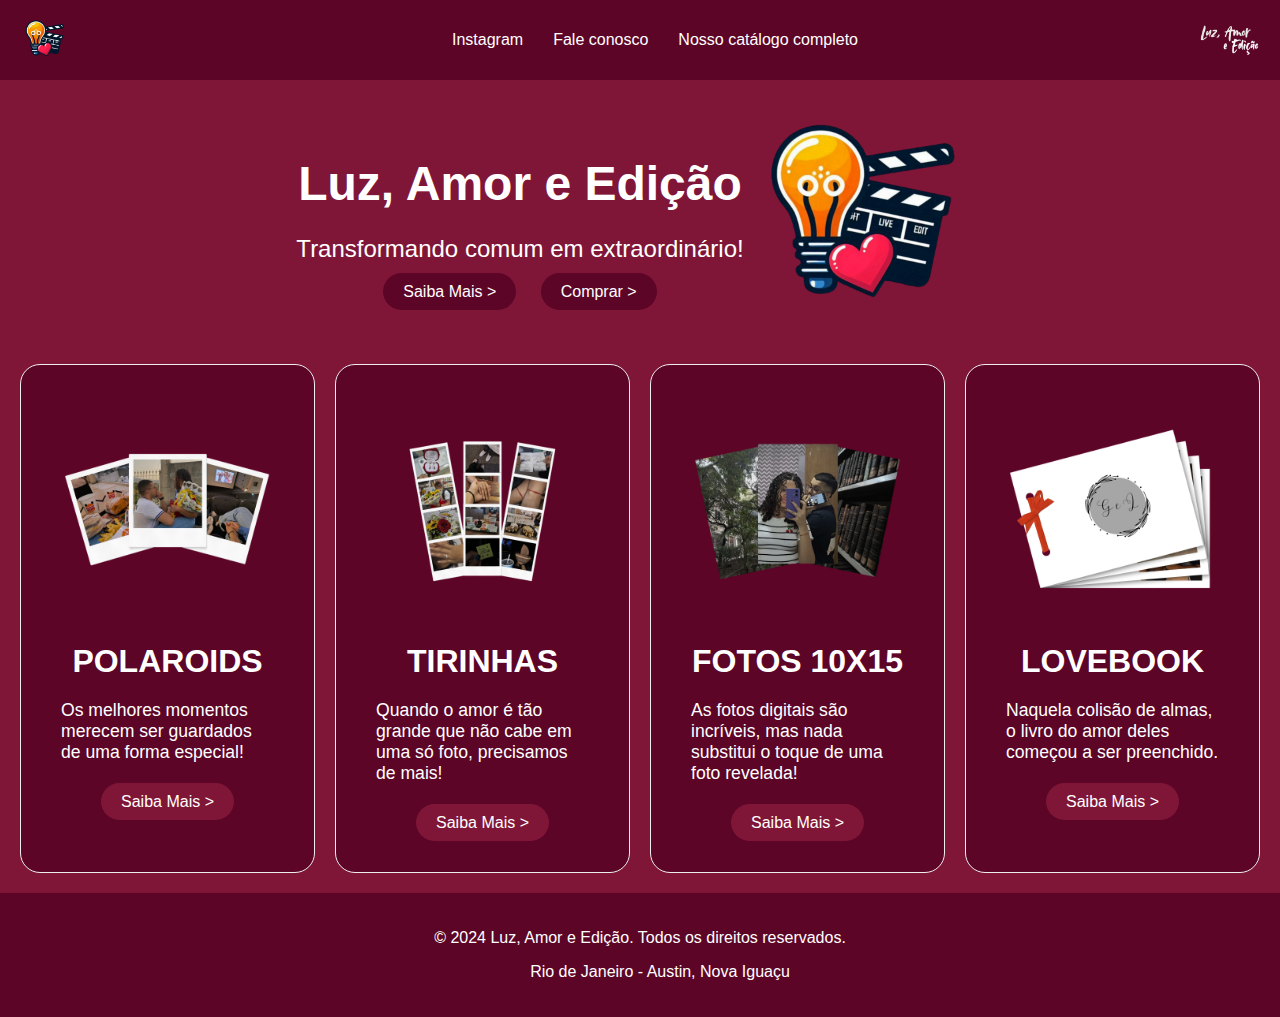
<file: index.html>
<!DOCTYPE html>
<html lang="pt-br">
<head>
    <meta charset="UTF-8">
    <meta name="viewport" content="width=device-width, initial-scale=1.0">
    <title>Luz, Amor e Edição</title>
    <link rel="stylesheet" href="style.css">
</head>
<body>
    <header>
        <nav>
            <div class="logo">
                <a href="index.html"><img src="logo.png" alt="logo"></a>
            </div>
            <ul class="nav-links">
                <li><a href="https://www.instagram.com/luzamoreedicao/">Instagram</a></li>
                <li><a href="https://ig.me/m/luzamoreedicao">Fale conosco</a></li>
                <li><a href="https://drive.google.com/file/d/1WFXZf20zYok4ZZze-TDPWTLWq9ewGcPE/view?usp=drive_link">Nosso catálogo completo</a></li>
                <!-- <li><a href="#">iPhone</a></li>
                <li><a href="#">Watch</a></li>
                <li><a href="#">AirPods</a></li>
                <li><a href="#">TV & Home</a></li>
                <li><a href="#">Entertainment</a></li>
                <li><a href="#">Accessories</a></li>
                <li><a href="#">Support</a></li> -->
            </ul>
            <div class="nav-icons">
                <img src="LuzAmoreEdicao.png" alt="logo">
                <!-- <a href="#">sla</a> -->
            </div>
        </nav>
    </header>

    <section class="hero">
        <div class="hero-content">
            <h1>Luz, Amor e Edição</h1>
            <p>Transformando comum em extraordinário!</p>
            <!-- <a href="#" class="learn-more">Learn more ></a> -->
            <a href="https://www.instagram.com/luzamoreedicao/" class="buy">Saiba Mais ></a>
            <a href="https://wa.me/+55021997601389" class="buy">Comprar ></a>
        </div>
        <div class="hero-image">
            <img src="logo.png" alt="iPhone 15 Pro">
        </div>
    </section>

    <section class="product-grid">
        <div class="product">
            <img src="Polaroid.png" alt="Polaroid">
            <h1>POLAROIDS</h1>
            <p>Os melhores momentos merecem ser guardados de uma forma especial!</p>
            <a href="polaroids.html">Saiba Mais ></a>
        </div>
        <div class="product">
            <img src="Tirinha.png" alt="Tirinhas">
            <h1>TIRINHAS</h1>
            <p>Quando o amor é tão grande que não cabe em uma só foto, precisamos de mais!</p>
            <a href="Tirinhas.html">Saiba Mais ></a>
        </div>
        <div class="product">
            <img src="Fotos10x15.png" alt="Fotos10x15">
            <h1>FOTOS 10X15</h1>
            <p>As fotos digitais são incríveis, mas nada substitui o toque de uma foto revelada!</p>
            <a href="Fotos10x15.html">Saiba Mais ></a>
        </div>
        <div class="product">
            <img src="LoveBook.png" alt="LoveBook">
            <h1>LOVEBOOK</h1>
            <p>Naquela colisão de almas, o livro do amor deles começou a ser preenchido.</p>
            <a href="LoveBook.html">Saiba Mais ></a>
        </div>
    </section>

    <footer>
        <p>&copy; 2024 Luz, Amor e Edição. Todos os direitos reservados.</p>
        <ul class="footer-links">
            <li><a href="#">Rio de Janeiro - Austin, Nova Iguaçu</a></li>
            <!-- <li><a href="#">Privacy Policy</a></li> -->
            <!-- <li><a href="#">Terms of Use</a></li> -->
            <!-- <li><a href="#">Sales and Refunds</a></li> -->
            <!-- <li><a href="#">Legal</a></li> -->
            <!-- <li><a href="#">Site Map</a></li> -->
        </ul>
    </footer>

    <script src="script.js"></script>
</body>
</html>
</file>
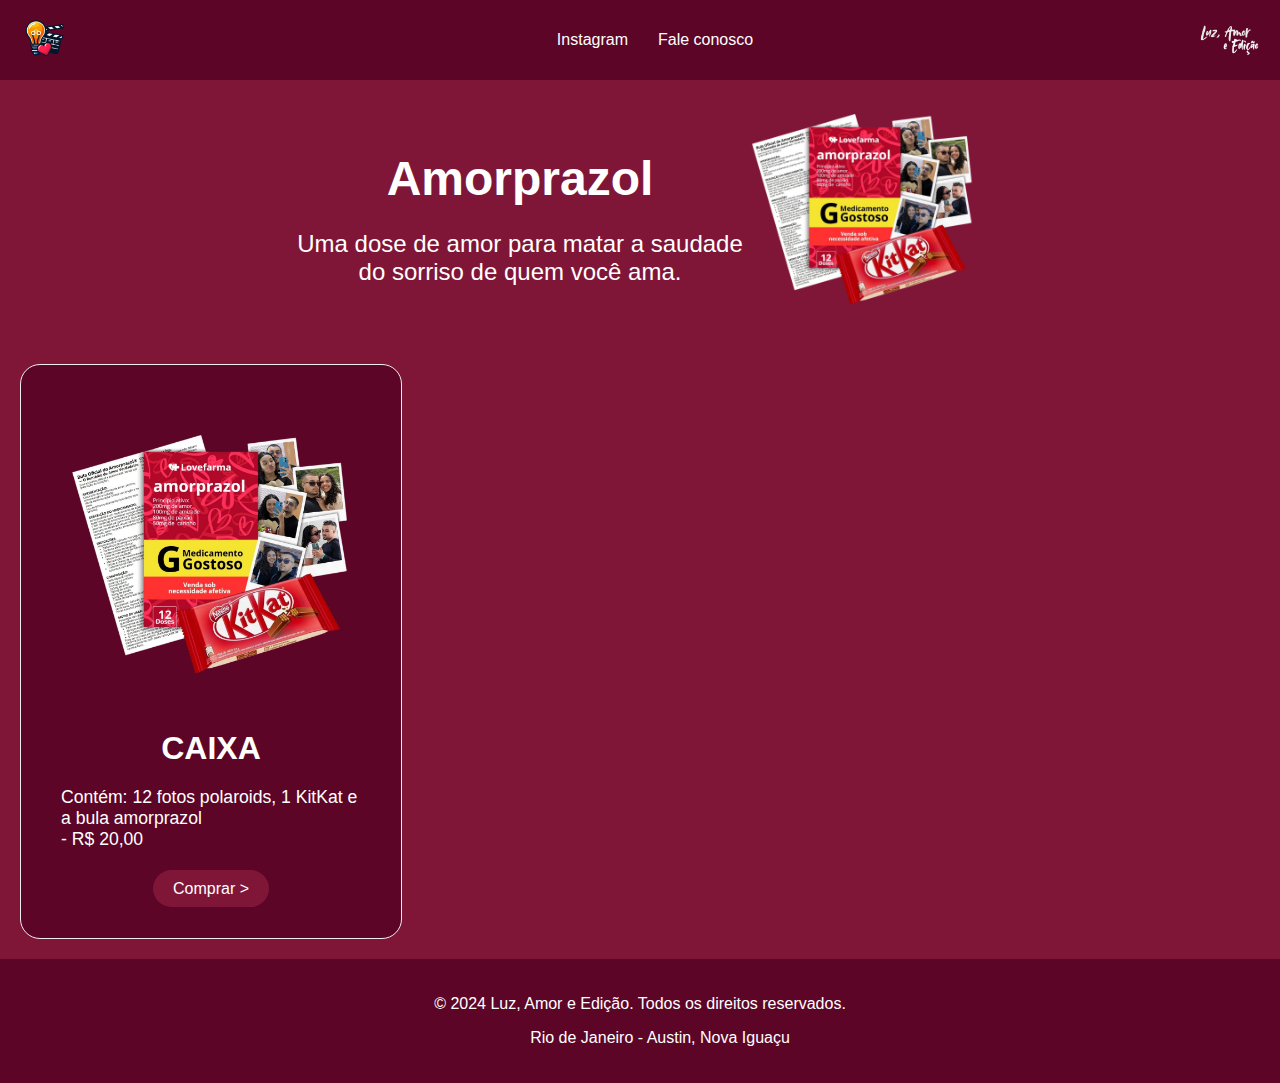
<file: Amorprazol.html>
<!DOCTYPE html>
<html lang="pt-br">
<head>
    <meta charset="UTF-8">
    <meta name="viewport" content="width=device-width, initial-scale=1.0">
    <link rel="icon" href="/logo.png" type="image/x-icon">
    <title>Detalhes de Amorprazol</title>
    <link rel="stylesheet" href="style.css">
</head>
<body>
    <header>
    <nav>
      <div class="logo">
        <a href="index.html"><img src="logo.png" alt="logo" /></a>
      </div>
      <ul class="nav-links">
        <li><a href="https://www.instagram.com/luzamoreedicao/">Instagram</a></li>
        <li><a href="https://ig.me/m/luzamoreedicao">Fale conosco</a></li>
      </ul>
      <div class="nav-icons">
        <img src="LuzAmoreEdicao.png" alt="logo" />
      </div>
    </nav>
  </header>

    <section class="hero">
        <div class="hero-content">
            <h1>Amorprazol</h1>
            <p>Uma dose de amor para matar a saudade<br>do sorriso de quem você ama.</p>
            <!-- <a href="#" class="learn-more">Learn more ></a> -->
        </div>
        <div class="hero-image">
            <img src="Amorprazol.png" alt="Produto">
        </div>
    </section>

    <section class="product-grid">
        <div class="product">
            <img src="Amorprazol.png" alt="Amorprazol">
            <h1>CAIXA</h1>
            <p>Contém: 12 fotos polaroids, 1 KitKat e a bula amorprazol<br>- R$ 20,00</p>
            <a href="https://wa.me/+55021997601389" class="learn">Comprar ></a>
        </div>
    </section>

    <footer>
        <p>&copy; 2024 Luz, Amor e Edição. Todos os direitos reservados.</p>
        <ul class="footer-links">
            <li><a href="#">Rio de Janeiro - Austin, Nova Iguaçu</a></li>
        </ul>
    </footer>

    <script src="script.js"></script>
</body>
</html>
</file>
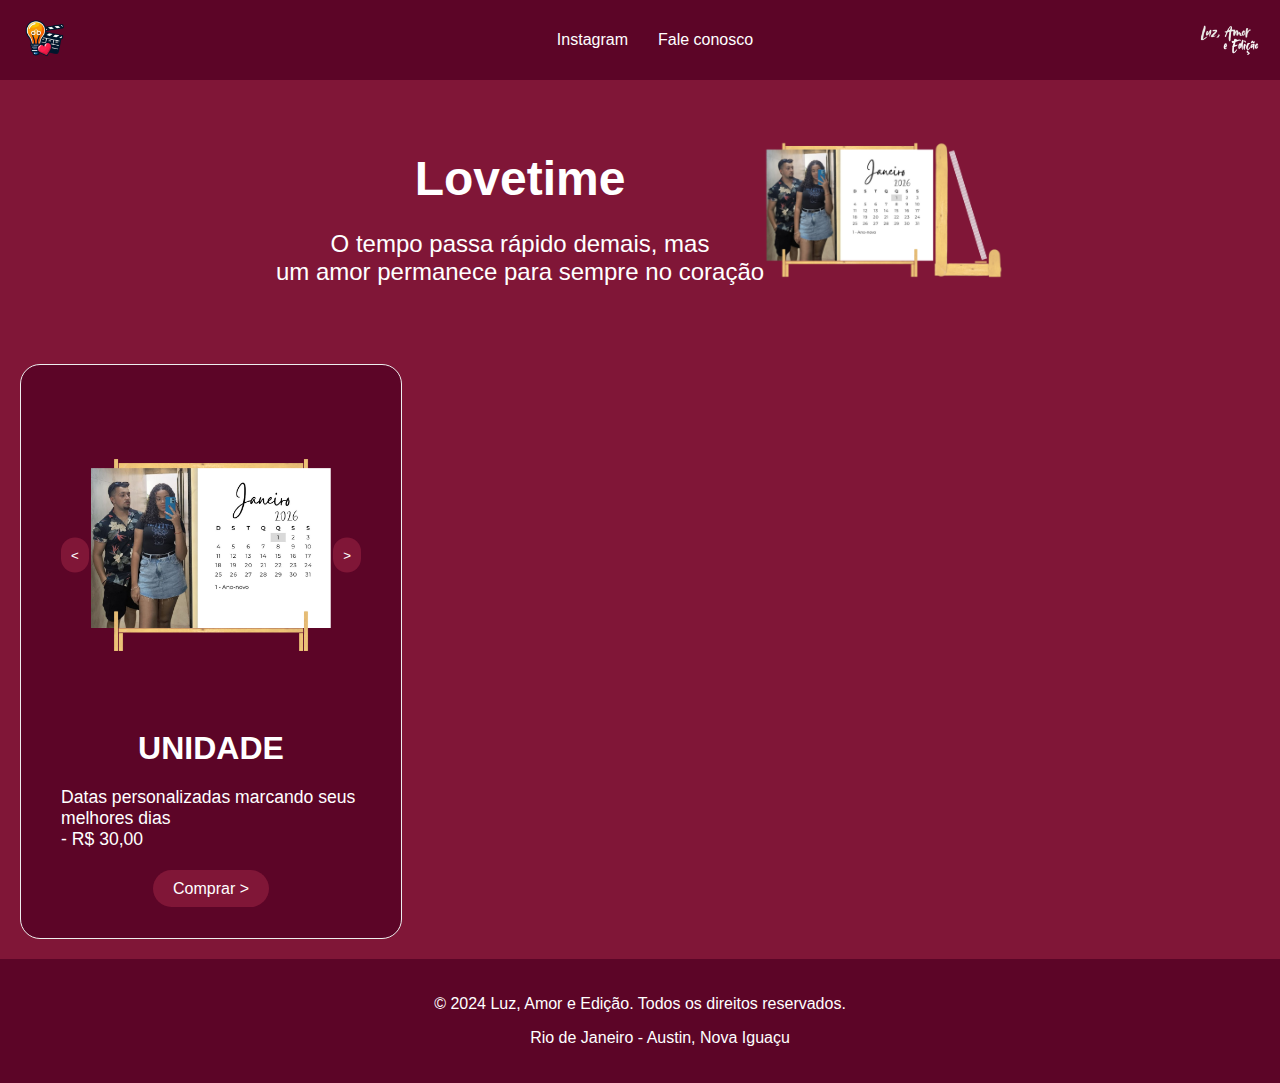
<file: Calendario.html>
<!DOCTYPE html>
<html lang="pt-br">
<head>
    <meta charset="UTF-8">
    <meta name="viewport" content="width=device-width, initial-scale=1.0">
    <link rel="icon" href="/logo.png" type="image/x-icon">
    <title>Lovetime</title>
    <link rel="stylesheet" href="style.css">
</head>
<body>
    <header>
    <nav>
      <div class="logo">
        <a href="index.html"><img src="logo.png" alt="logo" /></a>
      </div>
      <ul class="nav-links">
        <li><a href="https://www.instagram.com/luzamoreedicao/">Instagram</a></li>
        <li><a href="https://ig.me/m/luzamoreedicao">Fale conosco</a></li>
      </ul>
      <div class="nav-icons">
        <img src="LuzAmoreEdicao.png" alt="logo" />
      </div>
    </nav>
  </header>

    <section class="hero">
        <div class="hero-content">
            <h1>Lovetime</h1>
            <p>O tempo passa rápido demais, mas<br>um amor permanece para sempre no coração</p>
            <!-- <a href="#" class="learn-more">Learn more ></a> -->
        </div>
        <div class="hero-image">
            <img src="CalendarioCapa.png" alt="Produto">
        </div>
    </section>

    <section class="product-grid">
        <div class="product">
            <div class="image-slider-container">
                <div class="image-slider">
                    <div class="image-track">
                        <img src="CalendarioJaneiro.png" alt="BookCapa" class="slider-image">
                        <img src="CalendarioFevereiro.png" alt="BookPag1" class="slider-image">
                        <img src="CalendarioMarco.png" alt="BookPag2" class="slider-image">
                        <img src="CalendarioAbril.png" alt="BookPag3" class="slider-image">
                        <img src="CalendarioMaio.png" alt="BookPag4" class="slider-image">
                        <img src="CalendarioJunho.png" alt="BookPag5" class="slider-image">
                        <img src="CalendarioJulho.png" alt="BookPag6" class="slider-image">
                        <img src="CalendarioAgosto.png" alt="BookPag7" class="slider-image">
                        <img src="CalendarioSetembro.png" alt="BookPag8" class="slider-image">
                        <img src="CalendarioOutubro.png" alt="BookPag9" class="slider-image">
                        <img src="CalendarioNovembro.png" alt="BookPag10" class="slider-image">
                        <img src="CalendarioDezembro.png" alt="BookPag11" class="slider-image">
                        <img src="CalendarioSuporteLado.png" alt="BookPag8" class="slider-image">
                        <img src="CalendarioSuporteFrente.png" alt="BookPag9" class="slider-image">
                    </div>
                </div>
                <div class="slider-controls">
                    <button class="prev-btn">&lt;</button>
                    <button class="next-btn">&gt;</button>
                </div>
            </div>
            <h1>UNIDADE</h1>
            <p>Datas personalizadas marcando seus melhores dias<br>- R$ 30,00</p>
            <a href="https://wa.me/+55021997601389" class="learn">Comprar ></a>
        </div>    
    </section>

    <footer>
        <p>&copy; 2024 Luz, Amor e Edição. Todos os direitos reservados.</p>
        <ul class="footer-links">
            <li><a href="#">Rio de Janeiro - Austin, Nova Iguaçu</a></li>
        </ul>
    </footer>

    <script src="script.js"></script>
</body>

</html>
</file>
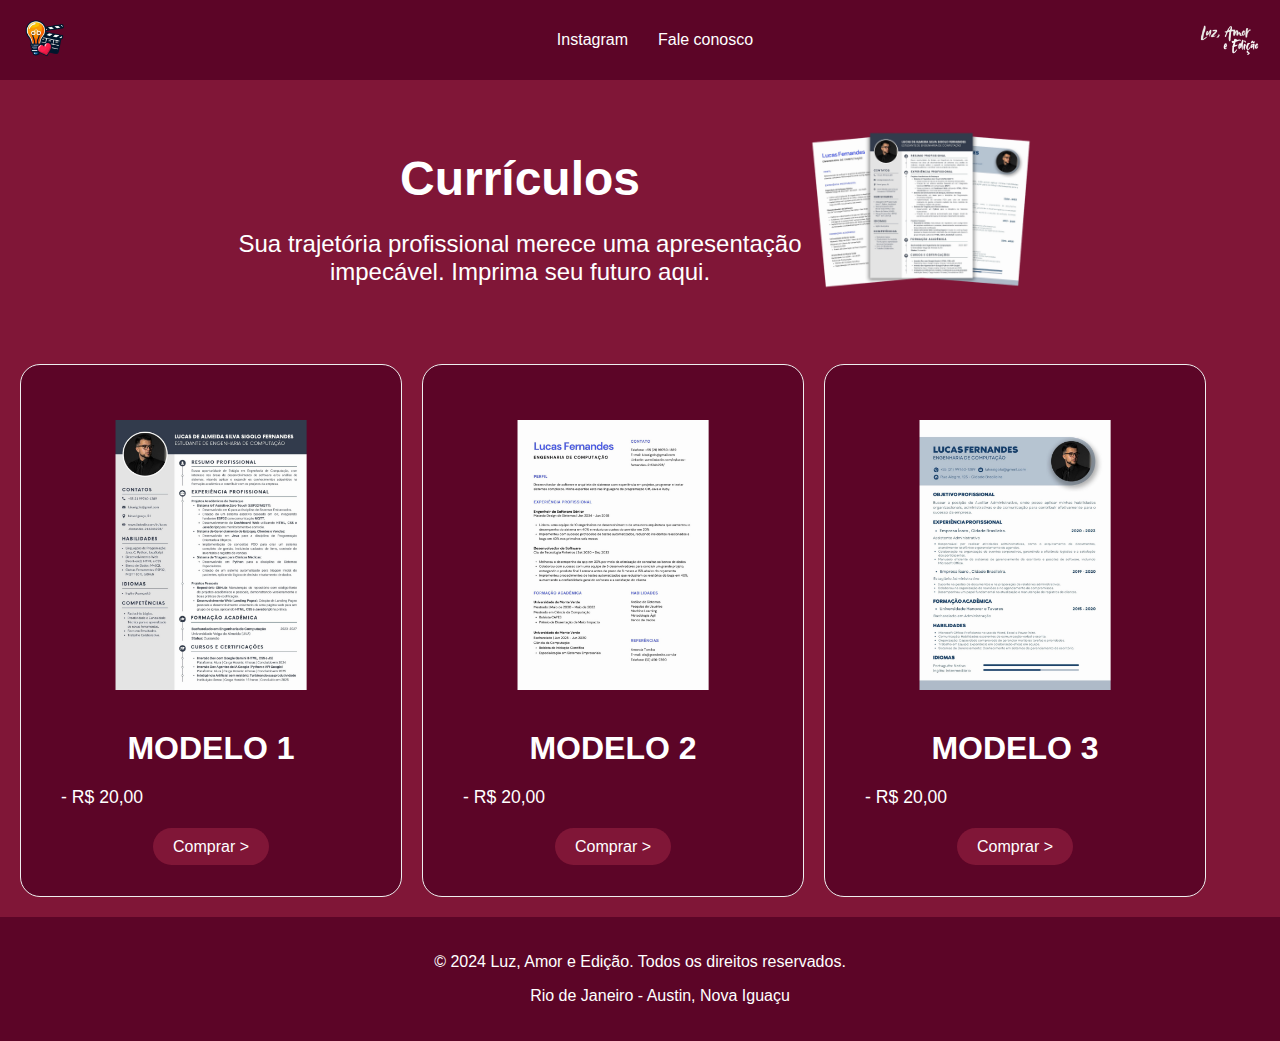
<file: Curriculos.html>
<!DOCTYPE html>
<html lang="pt-br">
<head>
    <meta charset="UTF-8">
    <meta name="viewport" content="width=device-width, initial-scale=1.0">
    <link rel="icon" href="/logo.png" type="image/x-icon">
    <title>Detalhes de Currículos</title>
    <link rel="stylesheet" href="style.css">
</head>
<body>
    <header>
    <nav>
      <div class="logo">
        <a href="index.html"><img src="logo.png" alt="logo" /></a>
      </div>
      <ul class="nav-links">
        <li><a href="https://www.instagram.com/luzamoreedicao/">Instagram</a></li>
        <li><a href="https://ig.me/m/luzamoreedicao">Fale conosco</a></li>
      </ul>
      <div class="nav-icons">
        <img src="LuzAmoreEdicao.png" alt="logo" />
      </div>
    </nav>
  </header>

    <section class="hero">
        <div class="hero-content">
            <h1>Currículos</h1>
            <p>Sua trajetória profissional merece uma apresentação<br>impecável. Imprima seu futuro aqui.</p>
            <!-- <a href="#" class="learn-more">Learn more ></a> -->
        </div>
        <div class="hero-image">
            <img src="CurriculoCapa.png" alt="Produto">
        </div>
    </section>

    <section class="product-grid">
        <div class="product">
            <img src="CurriculoModelo1.png" alt="Fotos10x15">
            <h1>MODELO 1</h1>
            <p>- R$ 20,00</p>
            <a href="https://wa.me/+55021997601389" class="learn">Comprar ></a>
        </div>
        <div class="product">
            <img src="CurriculoModelo2.png" alt="Fotos10x15">
            <h1>MODELO 2</h1>
            <p>- R$ 20,00</p>
            <a href="https://wa.me/+55021997601389" class="learn">Comprar ></a>
        </div>
        <div class="product">
            <img src="CurriculoModelo3.png" alt="Fotos10x15">
            <h1>MODELO 3</h1>
            <p>- R$ 20,00</p>
            <a href="https://wa.me/+55021997601389" class="learn">Comprar ></a>
        </div>
    </section>

    <footer>
        <p>&copy; 2024 Luz, Amor e Edição. Todos os direitos reservados.</p>
        <ul class="footer-links">
            <li><a href="#">Rio de Janeiro - Austin, Nova Iguaçu</a></li>
        </ul>
    </footer>

    <script src="script.js"></script>
</body>
</html>
</file>
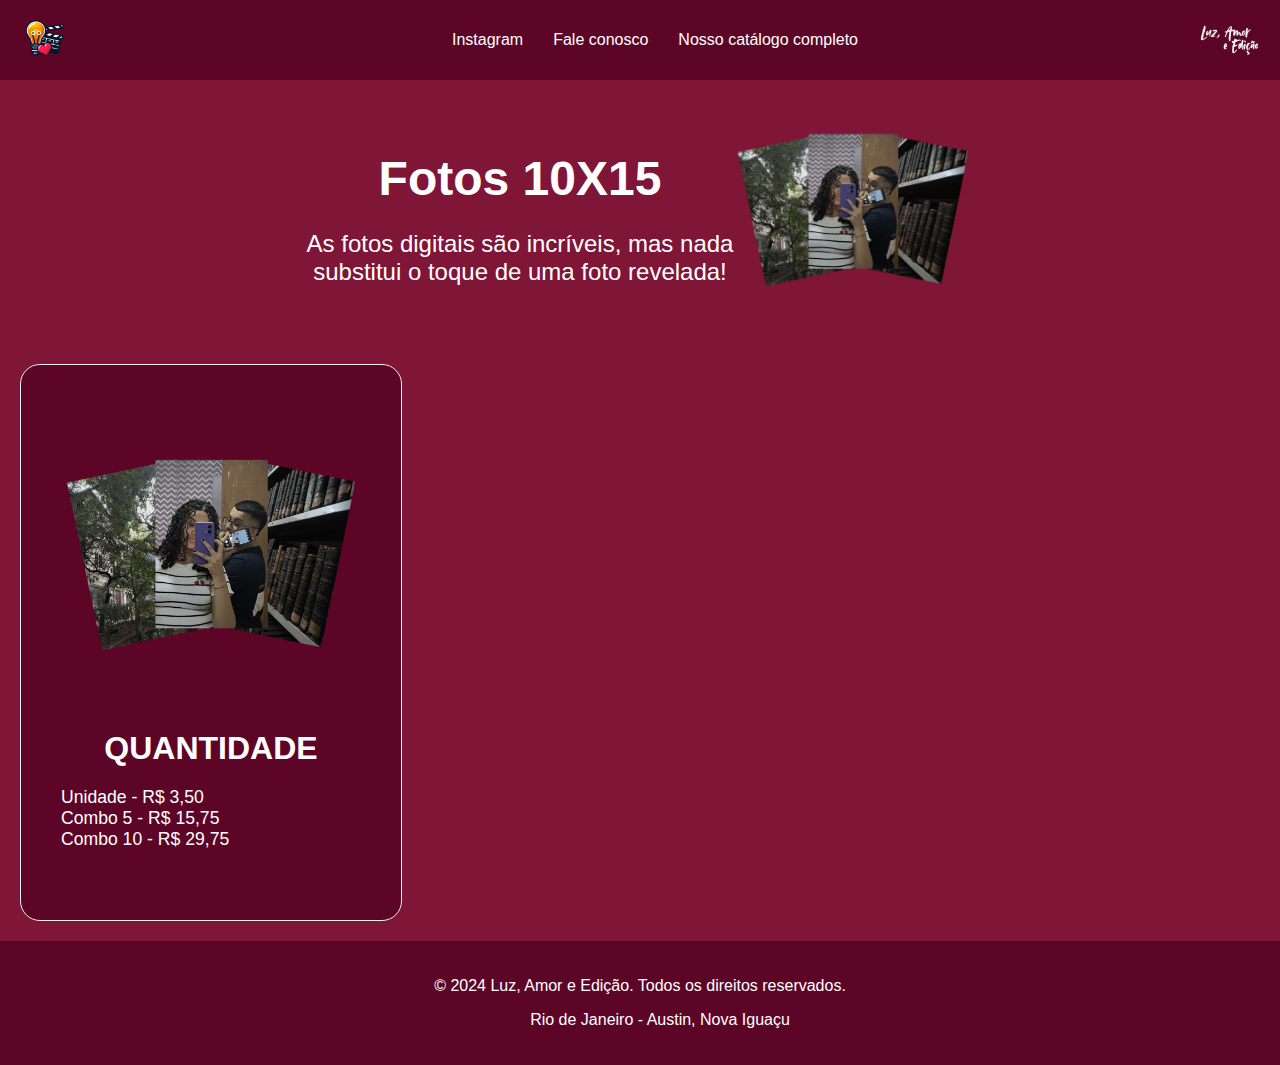
<file: Fotos10x15.html>
<!DOCTYPE html>
<html lang="pt-br">
<head>
    <meta charset="UTF-8">
    <meta name="viewport" content="width=device-width, initial-scale=1.0">
    <title>Detalhes de Fotos 10x15</title>
    <link rel="stylesheet" href="style.css">
</head>
<body>
    <header>
        <nav>
            <div class="logo">
                <a href="index.html"><img src="logo.png" alt="logo"></a>
            </div>
            <ul class="nav-links">
                <li><a href="https://www.instagram.com/luzamoreedicao/">Instagram</a></li>
                <li><a href="https://ig.me/m/luzamoreedicao">Fale conosco</a></li>
                <li><a href="https://drive.google.com/file/d/1WFXZf20zYok4ZZze-TDPWTLWq9ewGcPE/view?usp=drive_link">Nosso catálogo completo</a></li>
            </ul>
            <div class="nav-icons">
                <img src="LuzAmoreEdicao.png" alt="logo">
                <!-- <a href="#">sla</a> -->
            </div>
        </nav>
    </header>

    <section class="hero">
        <div class="hero-content">
            <h1>Fotos 10X15</h1>
            <p>As fotos digitais são incríveis, mas nada<br>substitui o toque de uma foto revelada!</p>
            <!-- <a href="#" class="learn-more">Learn more ></a> -->
        </div>
        <div class="hero-image">
            <img src="Fotos10x15.png" alt="Produto">
        </div>
    </section>

    <section class="product-grid">
        <div class="product">
            <img src="Fotos10x15.png" alt="Fotos10x15">
            <h1>QUANTIDADE</h1>
            <p>Unidade - R$ 3,50<br>Combo 5 - R$ 15,75<br>Combo 10 - R$ 29,75</p>
        </div>
    </section>

    <footer>
        <p>&copy; 2024 Luz, Amor e Edição. Todos os direitos reservados.</p>
        <ul class="footer-links">
            <li><a href="#">Rio de Janeiro - Austin, Nova Iguaçu</a></li>
        </ul>
    </footer>

    <script src="script.js"></script>
</body>
</html>
</file>
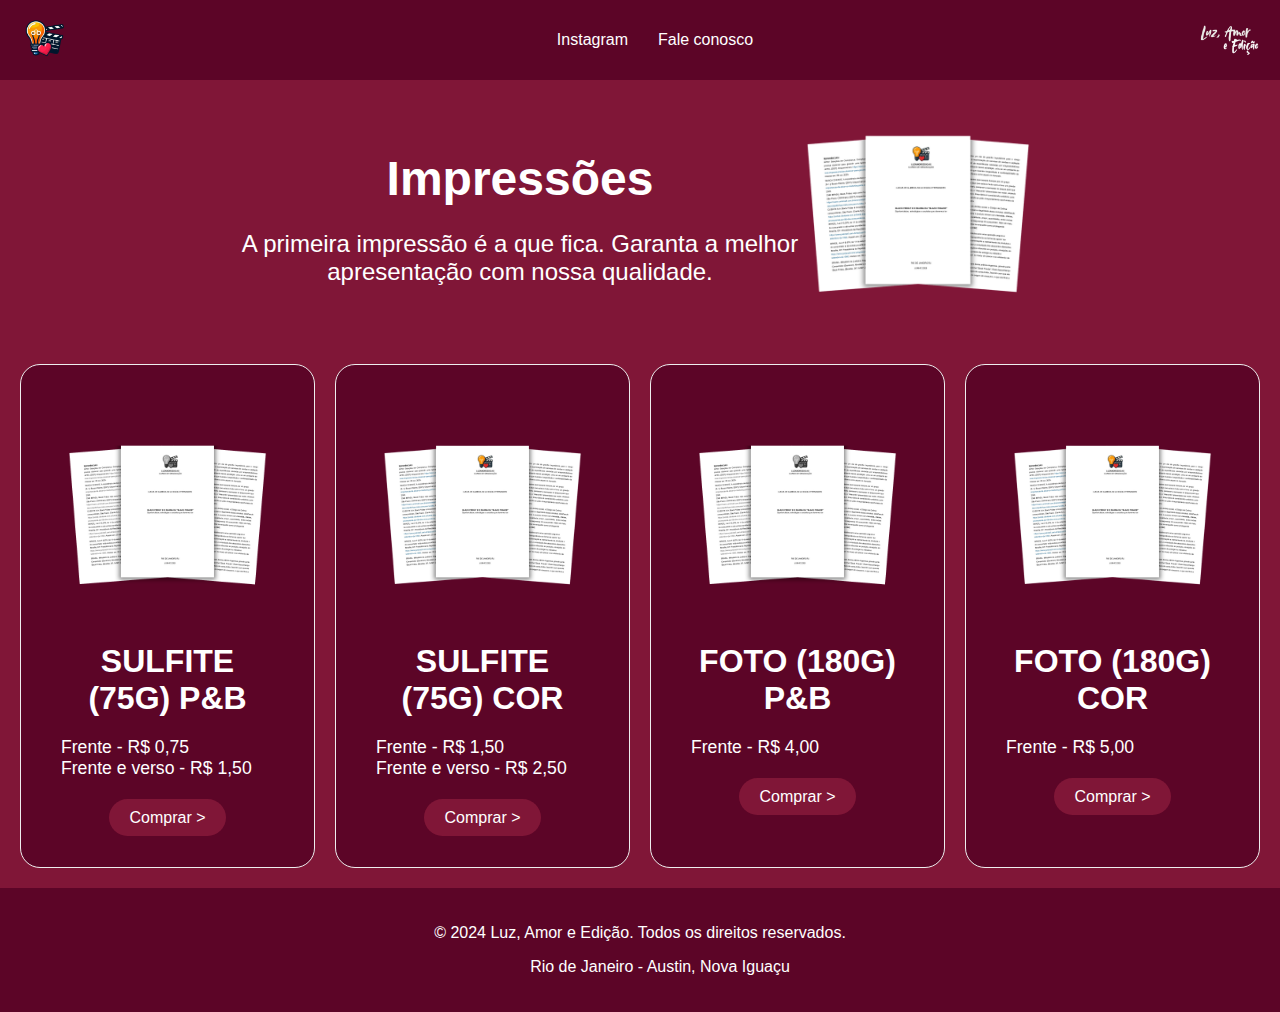
<file: Impressoes.html>
<!DOCTYPE html>
<html lang="pt-br">
<head>
    <meta charset="UTF-8">
    <meta name="viewport" content="width=device-width, initial-scale=1.0">
    <link rel="icon" href="/logo.png" type="image/x-icon">
    <title>Detalhes de Impressões</title>
    <link rel="stylesheet" href="style.css">
</head>
<body>
    <header>
    <nav>
      <div class="logo">
        <a href="index.html"><img src="logo.png" alt="logo" /></a>
      </div>
      <ul class="nav-links">
        <li><a href="https://www.instagram.com/luzamoreedicao/">Instagram</a></li>
        <li><a href="https://ig.me/m/luzamoreedicao">Fale conosco</a></li>
      </ul>
      <div class="nav-icons">
        <img src="LuzAmoreEdicao.png" alt="logo" />
      </div>
    </nav>
  </header>

    <section class="hero">
        <div class="hero-content">
            <h1>Impressões</h1>
            <p>A primeira impressão é a que fica. Garanta a melhor<br>apresentação com nossa qualidade.</p>
            <!-- <a href="#" class="learn-more">Learn more ></a> -->
        </div>
        <div class="hero-image">
            <img src="ImpressaoColorida.png" alt="Produto">
        </div>
    </section>

    <section class="product-grid">
        <div class="product">
            <img src="ImpressaoPretaEBranca.png" alt="Fotos10x15">
            <h1>SULFITE (75G) P&B</h1>
            <p>Frente - R$ 0,75<br>Frente e verso - R$ 1,50</p>
            <a href="https://wa.me/+55021997601389" class="learn">Comprar ></a>
        </div>
        <div class="product">
            <img src="ImpressaoColorida.png" alt="Fotos10x15">
            <h1>SULFITE (75G) COR</h1>
            <p>Frente - R$ 1,50<br>Frente e verso - R$ 2,50</p>
            <a href="https://wa.me/+55021997601389" class="learn">Comprar ></a>
        </div>
        <div class="product">
            <img src="ImpressaoPretaEBranca.png" alt="Fotos10x15">
            <h1>FOTO (180G) P&B</h1>
            <p>Frente - R$ 4,00</p>
            <a href="https://wa.me/+55021997601389" class="learn">Comprar ></a>
        </div>
        <div class="product">
            <img src="ImpressaoColorida.png" alt="Fotos10x15">
            <h1>FOTO (180G) COR</h1>
            <p>Frente - R$ 5,00</p>
            <a href="https://wa.me/+55021997601389" class="learn">Comprar ></a>
        </div>
    </section>

    <footer>
        <p>&copy; 2024 Luz, Amor e Edição. Todos os direitos reservados.</p>
        <ul class="footer-links">
            <li><a href="#">Rio de Janeiro - Austin, Nova Iguaçu</a></li>
        </ul>
    </footer>

    <script src="script.js"></script>
</body>
</html>
</file>
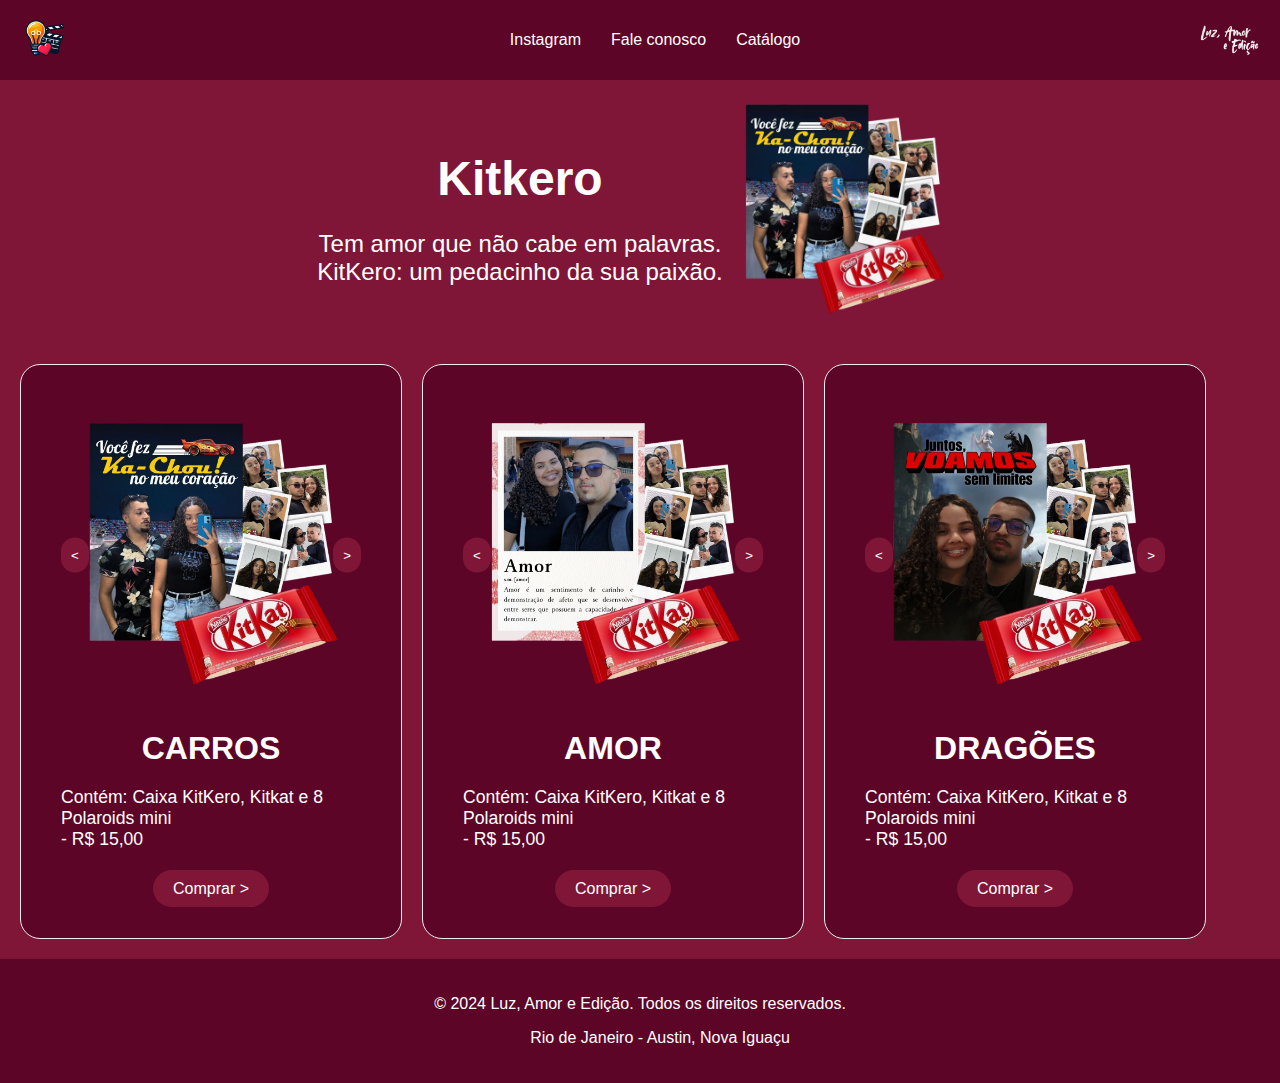
<file: KitKero.html>
<!DOCTYPE html>
<html lang="pt-br">
<head>
    <meta charset="UTF-8">
    <meta name="viewport" content="width=device-width, initial-scale=1.0">
    <link rel="icon" href="/logo.png" type="image/x-icon">
    <title>Detalhes de KitKero</title>
    <link rel="stylesheet" href="style.css">
</head>
<body>
    <header>
        <nav>
        <div class="logo">
            <a href="index.html"><img src="logo.png" alt="logo" /></a>
        </div>
        <ul class="nav-links">
            <li><a href="https://www.instagram.com/luzamoreedicao/">Instagram</a></li>
            <li><a href="https://ig.me/m/luzamoreedicao">Fale conosco</a></li>
            <li><a href="https://drive.google.com/file/d/1WFXZf20zYok4ZZze-TDPWTLWq9ewGcPE/view?usp=drive_link">Catálogo</a></li>
        </ul>
        <div class="nav-icons">
            <img src="LuzAmoreEdicao.png" alt="logo" />
        </div>
        </nav>
    </header>

    <section class="hero">
        <div class="hero-content">
            <h1>Kitkero</h1>
            <p>Tem amor que não cabe em palavras.<br>KitKero: um pedacinho da sua paixão.</p>
            <!-- <a href="#" class="learn-more">Learn more ></a> -->
        </div>
        <div class="hero-image">
            <img src="KitKeroCarrosCombo.png" alt="Produto">
        </div>
    </section>

    <section class="product-grid">
        <div class="product">
            <div class="image-slider-container">
                <div class="image-slider">
                    <div class="image-track">
                        <img src="KitKeroCarrosCombo.png" alt="Polaroids 1" class="slider-image">
                        <img src="KitKeroCarrosFrente.png" alt="Polaroids 2" class="slider-image">
                        <img src="KitKeroCarrosTras.png" alt="Polaroids 3" class="slider-image">
                    </div>
                </div>
                <div class="slider-controls">
                    <button class="prev-btn">&lt;</button>
                    <button class="next-btn">&gt;</button>
                </div>
            </div>
            <h1>CARROS</h1>
            <p>Contém: Caixa KitKero, Kitkat e 8 Polaroids mini<br>- R$ 15,00</p>
            <a href="https://wa.me/+55021997601389" class="learn">Comprar ></a>
        </div>
        <div class="product">
            <div class="image-slider-container">
                <div class="image-slider">
                    <div class="image-track">
                        <img src="KitKeroAmorCombo.png" alt="Polaroids 2" class="slider-image">
                        <img src="KitKeroAmorFrente.png" alt="Polaroids 3" class="slider-image">
                        <img src="KitKeroAmorTras.png" alt="Polaroids 1" class="slider-image">
                    </div>
                </div>
                <div class="slider-controls">
                    <button class="prev-btn">&lt;</button>
                    <button class="next-btn">&gt;</button>
                </div>
            </div>
            <h1>AMOR</h1>
            <p>Contém: Caixa KitKero, Kitkat e 8 Polaroids mini<br>- R$ 15,00</p>
            <a href="https://wa.me/+55021997601389" class="learn">Comprar ></a>
        </div>
        <div class="product">
            <div class="image-slider-container">
                <div class="image-slider">
                    <div class="image-track">
                        <img src="KitKeroDragoesCombo.png" alt="Polaroids 3" class="slider-image">
                        <img src="KitKeroDragoesFrente.png" alt="Polaroids 1" class="slider-image">
                        <img src="KitKeroDragoesTras.png" alt="Polaroids 2" class="slider-image">
                    </div>
                </div>
                <div class="slider-controls">
                    <button class="prev-btn">&lt;</button>
                    <button class="next-btn">&gt;</button>
                </div>
            </div>
            <h1>DRAGÕES</h1>
            <p>Contém: Caixa KitKero, Kitkat e 8 Polaroids mini<br>- R$ 15,00</p> 
            <a href="https://wa.me/+55021997601389" class="learn">Comprar ></a>       
        </div>
    </section>

    <footer>
        <p>&copy; 2024 Luz, Amor e Edição. Todos os direitos reservados.</p>
        <ul class="footer-links">
            <li><a href="#">Rio de Janeiro - Austin, Nova Iguaçu</a></li>
        </ul>
    </footer>

    <script src="script.js"></script>
</body>
</html>
</file>
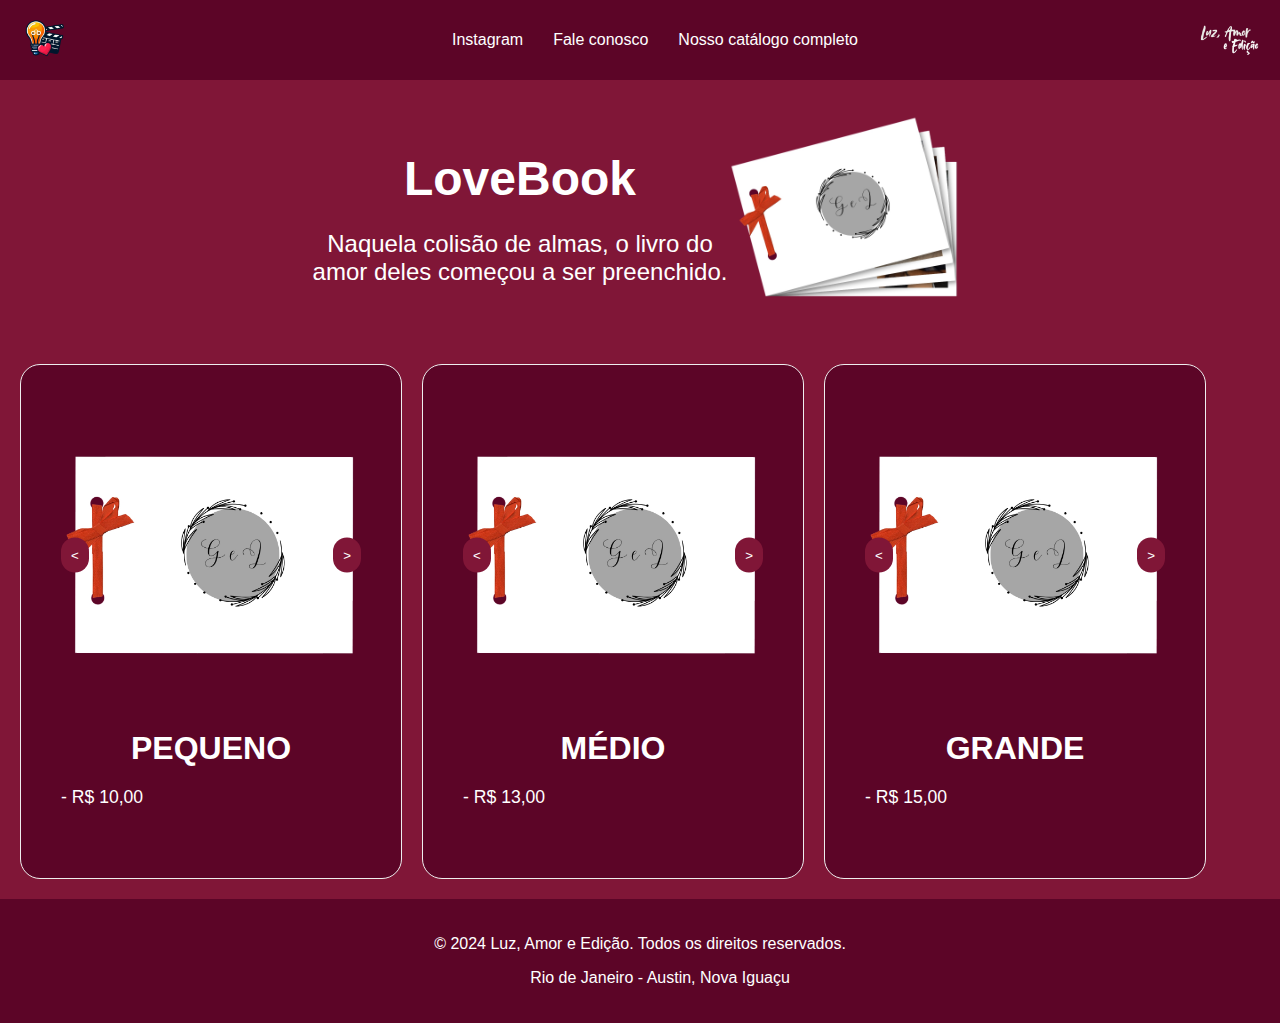
<file: LoveBook.html>
<!DOCTYPE html>
<html lang="pt-br">
<head>
    <meta charset="UTF-8">
    <meta name="viewport" content="width=device-width, initial-scale=1.0">
    <title>Detalhes de LoveBook</title>
    <link rel="stylesheet" href="style.css">
</head>
<body>
    <header>
        <nav>
            <div class="logo">
                <a href="index.html"
                    ><img src="logo.png" alt="logo"></a>
            </div>
            <ul class="nav-links">
                <li><a href="https://www.instagram.com/luzamoreedicao/">Instagram</a></li>
                <li><a href="https://ig.me/m/luzamoreedicao">Fale conosco</a></li>
                <li><a href="https://drive.google.com/file/d/1WFXZf20zYok4ZZze-TDPWTLWq9ewGcPE/view?usp=drive_link">Nosso catálogo completo</a></li>
            </ul>
            <div class="nav-icons">
                <img src="LuzAmoreEdicao.png" alt="logo">
                <!-- <a href="#">sla</a> -->
            </div>
        </nav>
    </header>

    <section class="hero">
        <div class="hero-content">
            <h1>LoveBook</h1>
            <p>Naquela colisão de almas, o livro do<br>amor deles começou a ser preenchido.</p>
            <!-- <a href="#" class="learn-more">Learn more ></a> -->
        </div>
        <div class="hero-image">
            <img src="LoveBook.png" alt="Produto">
        </div>
    </section>

    <section class="product-grid">
        <div class="product">
            <div class="image-slider-container">
                <div class="image-slider">
                    <div class="image-track">
                        <img src="LoveBookCapa.png" alt="BookCapa" class="slider-image">
                        <img src="LoveBookPag1.png" alt="BookPag1" class="slider-image">
                        <img src="LoveBookPag2.png" alt="BookPag2" class="slider-image">
                        <img src="LoveBookPag3.png" alt="BookPag3" class="slider-image">
                        <img src="LoveBookPag4.png" alt="BookPag4" class="slider-image">
                        <img src="LoveBookPag5.png" alt="BookPag5" class="slider-image">
                        <img src="LoveBookPag6.png" alt="BookPag6" class="slider-image">
                        <img src="LoveBookPag7.png" alt="BookPag7" class="slider-image">
                    </div>
                </div>
                <div class="slider-controls">
                    <button class="prev-btn">&lt;</button>
                    <button class="next-btn">&gt;</button>
                </div>
            </div>
            <h1>PEQUENO</h1>
            <p>- R$ 10,00</p>
        </div>
        <div class="product">
            <div class="image-slider-container">
                <div class="image-slider">
                    <div class="image-track">
                        <img src="LoveBookCapa.png" alt="BookCapa" class="slider-image">
                        <img src="LoveBookPag1.png" alt="BookPag1" class="slider-image">
                        <img src="LoveBookPag2.png" alt="BookPag2" class="slider-image">
                        <img src="LoveBookPag3.png" alt="BookPag3" class="slider-image">
                        <img src="LoveBookPag4.png" alt="BookPag4" class="slider-image">
                        <img src="LoveBookPag5.png" alt="BookPag5" class="slider-image">
                        <img src="LoveBookPag6.png" alt="BookPag6" class="slider-image">
                        <img src="LoveBookPag7.png" alt="BookPag7" class="slider-image">
                        <img src="LoveBookPag8.png" alt="BookPag8" class="slider-image">
                        <img src="LoveBookPag9.png" alt="BookPag9" class="slider-image">
                        <img src="LoveBookPag10.png" alt="BookPag10" class="slider-image">
                        <img src="LoveBookPag11.png" alt="BookPag11" class="slider-image">
                    </div>
                </div>
                <div class="slider-controls">
                    <button class="prev-btn">&lt;</button>
                    <button class="next-btn">&gt;</button>
                </div>
            </div>
            <h1>MÉDIO</h1>
            <p>- R$ 13,00</p>
        </div>
        <div class="product">
            <div class="image-slider-container">
                <div class="image-slider">
                    <div class="image-track">
                        <img src="LoveBookCapa.png" alt="BookCapa" class="slider-image">
                        <img src="LoveBookPag1.png" alt="BookPag1" class="slider-image">
                        <img src="LoveBookPag2.png" alt="BookPag2" class="slider-image">
                        <img src="LoveBookPag3.png" alt="BookPag3" class="slider-image">
                        <img src="LoveBookPag4.png" alt="BookPag4" class="slider-image">
                        <img src="LoveBookPag5.png" alt="BookPag5" class="slider-image">
                        <img src="LoveBookPag6.png" alt="BookPag6" class="slider-image">
                        <img src="LoveBookPag7.png" alt="BookPag7" class="slider-image">
                        <img src="LoveBookPag8.png" alt="BookPag8" class="slider-image">
                        <img src="LoveBookPag9.png" alt="BookPag9" class="slider-image">
                        <img src="LoveBookPag10.png" alt="BookPag10" class="slider-image">
                        <img src="LoveBookPag11.png" alt="BookPag11" class="slider-image">
                        <img src="LoveBookPag12.png" alt="BookPag8" class="slider-image">
                        <img src="LoveBookPag13.png" alt="BookPag9" class="slider-image">
                        <img src="LoveBookPag14.png" alt="BookPag10" class="slider-image">
                        <img src="LoveBookPag15.png" alt="BookPag11" class="slider-image">
                    </div>
                </div>
                <div class="slider-controls">
                    <button class="prev-btn">&lt;</button>
                    <button class="next-btn">&gt;</button>
                </div>
            </div>
            <h1>GRANDE</h1>
            <p>- R$ 15,00</p>
        </div>
    </section>

    <footer>
        <p>&copy; 2024 Luz, Amor e Edição. Todos os direitos reservados.</p>
        <ul class="footer-links">
            <li><a href="#">Rio de Janeiro - Austin, Nova Iguaçu</a></li>
        </ul>
    </footer>

    <script src="script.js"></script>
</body>
</html>
</file>
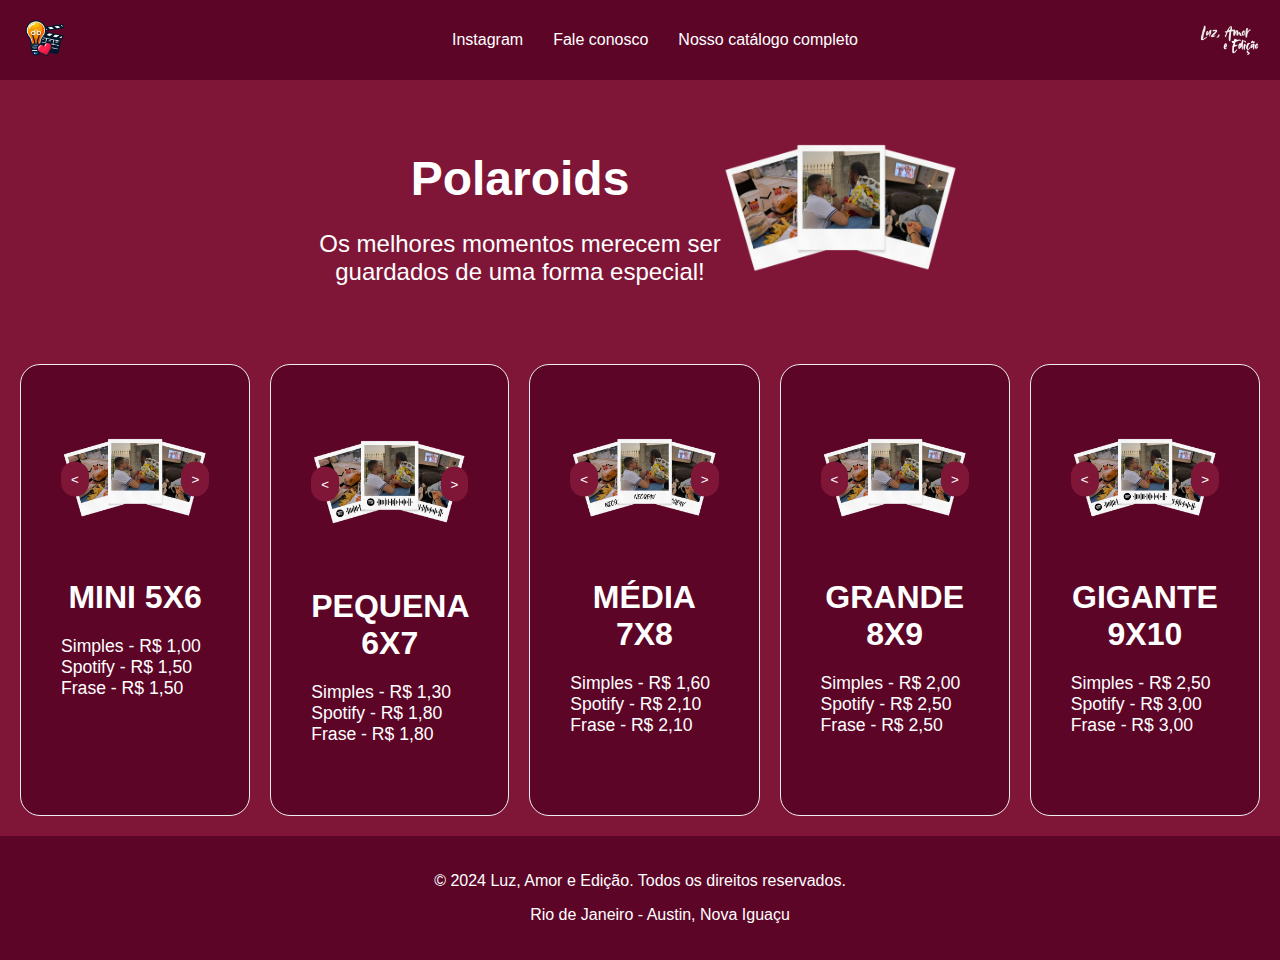
<file: polaroids.html>
<!DOCTYPE html>
<html lang="pt-br">
<head>
    <meta charset="UTF-8">
    <meta name="viewport" content="width=device-width, initial-scale=1.0">
    <title>Detalhes de Polaroids</title>
    <link rel="stylesheet" href="style.css">
</head>
<body>
    <header>
        <nav>
            <div class="logo">
                <a href="index.html"><img src="logo.png" alt="logo"></a>
            </div>
            <ul class="nav-links">
                <li><a href="https://www.instagram.com/luzamoreedicao/">Instagram</a></li>
                <li><a href="https://ig.me/m/luzamoreedicao">Fale conosco</a></li>
                <li><a href="https://drive.google.com/file/d/1WFXZf20zYok4ZZze-TDPWTLWq9ewGcPE/view?usp=drive_link">Nosso catálogo completo</a></li>
            </ul>
            <div class="nav-icons">
                <img src="LuzAmoreEdicao.png" alt="logo">
                <!-- <a href="#">sla</a> -->
            </div>
        </nav>
    </header>

    <section class="hero">
        <div class="hero-content">
            <h1>Polaroids</h1>
            <p>Os melhores momentos merecem ser<br>guardados de uma forma especial!</p>
            <!-- <a href="#" class="learn-more">Learn more ></a> -->
        </div>
        <div class="hero-image">
            <img src="Polaroid.png" alt="Produto">
        </div>
    </section>

    <section class="product-grid">
        <div class="product">
            <div class="image-slider-container">
                <div class="image-slider">
                    <div class="image-track">
                        <img src="Polaroid.png" alt="Polaroids 1" class="slider-image">
                        <img src="PolaroidSpotifyCode.png" alt="Polaroids 2" class="slider-image">
                        <img src="PolaroidTexto.png" alt="Polaroids 3" class="slider-image">
                    </div>
                </div>
                <div class="slider-controls">
                    <button class="prev-btn">&lt;</button>
                    <button class="next-btn">&gt;</button>
                </div>
            </div>
            <h1>MINI 5X6 </h1>
            <p>Simples - R$ 1,00<br>Spotify - R$ 1,50<br>Frase - R$ 1,50</p>
        </div>
        <div class="product">
            <div class="image-slider-container">
                <div class="image-slider">
                    <div class="image-track">
                        <img src="PolaroidSpotifyCode.png" alt="Polaroids 2" class="slider-image">
                        <img src="PolaroidTexto.png" alt="Polaroids 3" class="slider-image">
                        <img src="Polaroid.png" alt="Polaroids 1" class="slider-image">
                    </div>
                </div>
                <div class="slider-controls">
                    <button class="prev-btn">&lt;</button>
                    <button class="next-btn">&gt;</button>
                </div>
            </div>
            <h1>PEQUENA 6X7</h1>
            <p>Simples - R$ 1,30<br>Spotify - R$ 1,80<br>Frase - R$ 1,80</p>
        </div>
        <div class="product">
            <div class="image-slider-container">
                <div class="image-slider">
                    <div class="image-track">
                        <img src="PolaroidTexto.png" alt="Polaroids 3" class="slider-image">
                        <img src="Polaroid.png" alt="Polaroids 1" class="slider-image">
                        <img src="PolaroidSpotifyCode.png" alt="Polaroids 2" class="slider-image">
                    </div>
                </div>
                <div class="slider-controls">
                    <button class="prev-btn">&lt;</button>
                    <button class="next-btn">&gt;</button>
                </div>
            </div>
            <h1>MÉDIA 7X8</h1>
            <p>Simples - R$ 1,60<br>Spotify - R$ 2,10<br>Frase - R$ 2,10</p>        
        </div>
        <div class="product">
            <div class="image-slider-container">
                <div class="image-slider">
                    <div class="image-track">
                        <img src="Polaroid.png" alt="Polaroids 1" class="slider-image">
                        <img src="PolaroidSpotifyCode.png" alt="Polaroids 2" class="slider-image">
                        <img src="PolaroidTexto.png" alt="Polaroids 3" class="slider-image">
                    </div>
                </div>
                <div class="slider-controls">
                    <button class="prev-btn">&lt;</button>
                    <button class="next-btn">&gt;</button>
                </div>
            </div>
            <h1>GRANDE 8X9</h1>
            <p>Simples - R$ 2,00<br>Spotify - R$ 2,50<br>Frase - R$ 2,50</p>
        </div>
        <div class="product">
            <div class="image-slider-container">
                <div class="image-slider">
                    <div class="image-track">
                        <img src="PolaroidSpotifyCode.png" alt="Polaroids 2" class="slider-image">
                        <img src="PolaroidTexto.png" alt="Polaroids 3" class="slider-image">
                        <img src="Polaroid.png" alt="Polaroids 1" class="slider-image">
                    </div>
                </div>
                <div class="slider-controls">
                    <button class="prev-btn">&lt;</button>
                    <button class="next-btn">&gt;</button>
                </div>
            </div>
            <h1>GIGANTE 9X10</h1>
            <p>Simples - R$ 2,50<br>Spotify - R$ 3,00<br>Frase - R$ 3,00</p>
        </div>
    </section>

    <footer>
        <p>&copy; 2024 Luz, Amor e Edição. Todos os direitos reservados.</p>
        <ul class="footer-links">
            <li><a href="#">Rio de Janeiro - Austin, Nova Iguaçu</a></li>
        </ul>
    </footer>

    <script src="script.js"></script>
</body>
</html>
</file>
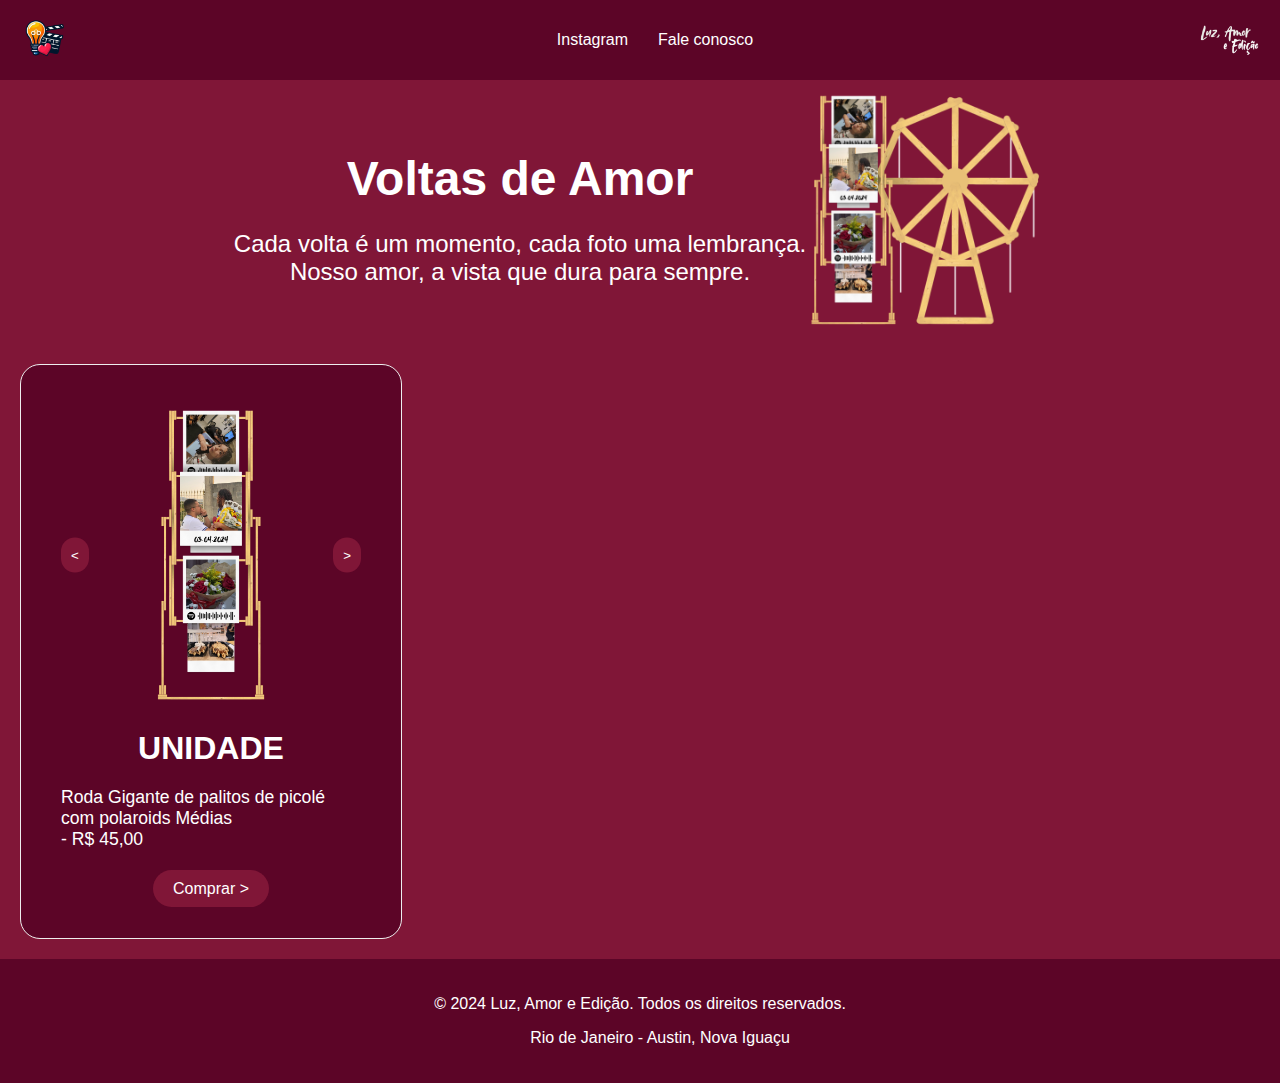
<file: RodaGigante.html>
<!DOCTYPE html>
<html lang="pt-br">
<head>
    <meta charset="UTF-8">
    <meta name="viewport" content="width=device-width, initial-scale=1.0">
    <link rel="icon" href="/logo.png" type="image/x-icon">
    <title>Voltas de Amor</title>
    <link rel="stylesheet" href="style.css">
</head>
<body>
    <header>
    <nav>
      <div class="logo">
        <a href="index.html"><img src="logo.png" alt="logo" /></a>
      </div>
      <ul class="nav-links">
        <li><a href="https://www.instagram.com/luzamoreedicao/">Instagram</a></li>
        <li><a href="https://ig.me/m/luzamoreedicao">Fale conosco</a></li>
      </ul>
      <div class="nav-icons">
        <img src="LuzAmoreEdicao.png" alt="logo" />
      </div>
    </nav>
  </header>

    <section class="hero">
        <div class="hero-content">
            <h1>Voltas de Amor</h1>
            <p>Cada volta é um momento, cada foto uma lembrança.<br>Nosso amor, a vista que dura para sempre.</p>
            <!-- <a href="#" class="learn-more">Learn more ></a> -->
        </div>
        <div class="hero-image">
            <img src="RodaGiganteCapa.png" alt="Produto">
        </div>
    </section>

    <section class="product-grid">
        <div class="product">
            <div class="image-slider-container">
                <div class="image-slider">
                    <div class="image-track">
                        <img src="RodaGiganteFrente.png" alt="BookCapa" class="slider-image">
                        <img src="RodaGiganteLado.png" alt="BookPag1" class="slider-image">
                    </div>
                </div>
                <div class="slider-controls">
                    <button class="prev-btn">&lt;</button>
                    <button class="next-btn">&gt;</button>
                </div>
            </div>
            <h1>UNIDADE</h1>
            <p>Roda Gigante de palitos de picolé com polaroids Médias <br>- R$ 45,00</p>
            <a href="https://wa.me/+55021997601389" class="learn">Comprar ></a>
        </div>    
    </section>

    <footer>
        <p>&copy; 2024 Luz, Amor e Edição. Todos os direitos reservados.</p>
        <ul class="footer-links">
            <li><a href="#">Rio de Janeiro - Austin, Nova Iguaçu</a></li>
        </ul>
    </footer>

    <script src="script.js"></script>
</body>
</html>
</file>
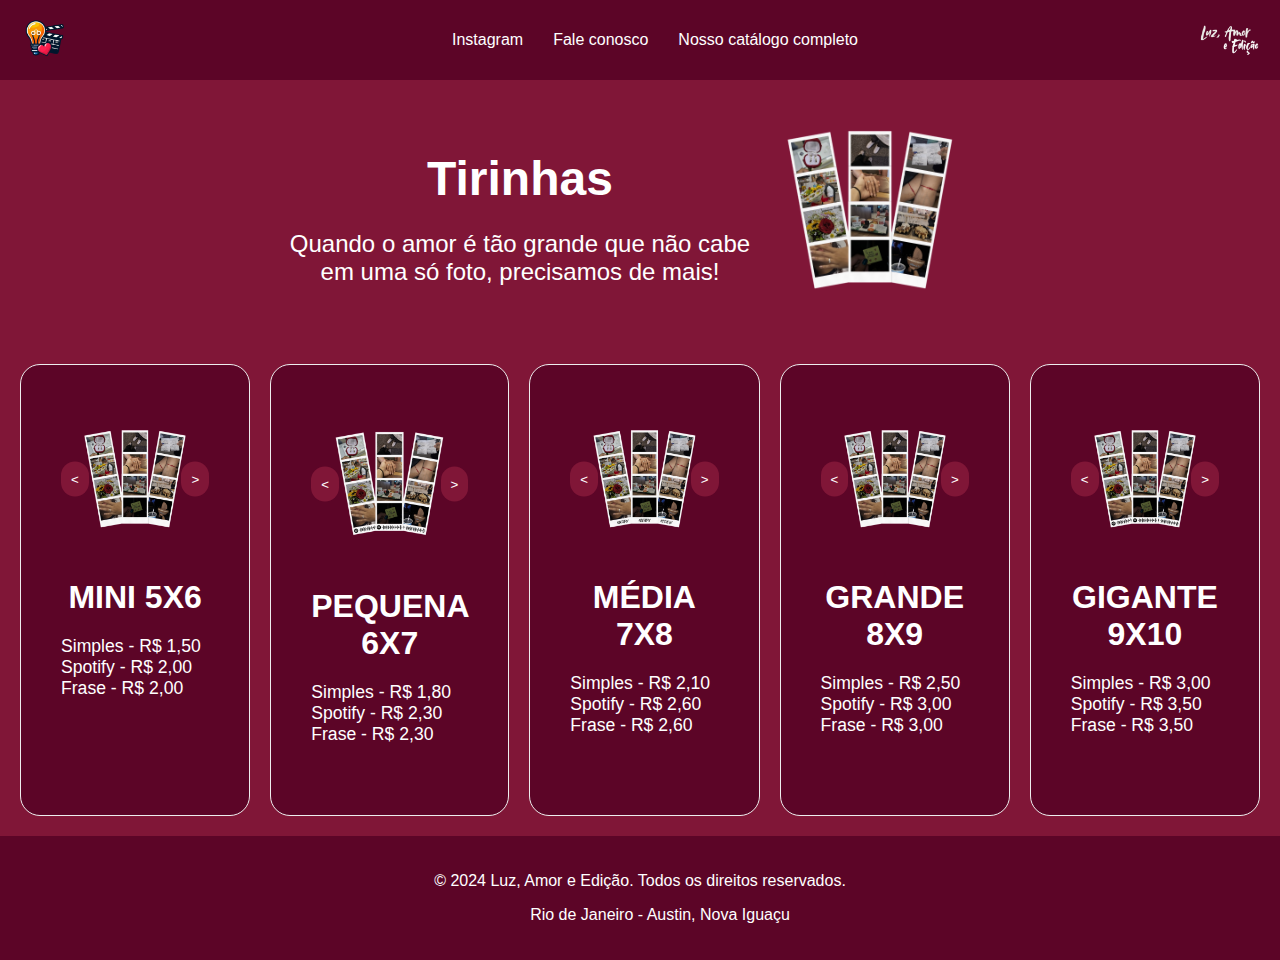
<file: Tirinhas.html>
<!DOCTYPE html>
<html lang="pt-br">
<head>
    <meta charset="UTF-8">
    <meta name="viewport" content="width=device-width, initial-scale=1.0">
    <title>Detalhes de Tirinhas</title>
    <link rel="stylesheet" href="style.css">
</head>
<body>
    <header>
        <nav>
            <div class="logo">
                <a href="index.html"><img src="logo.png" alt="logo"></a>
            </div>
            <ul class="nav-links">
                <li><a href="https://www.instagram.com/luzamoreedicao/">Instagram</a></li>
                <li><a href="https://ig.me/m/luzamoreedicao">Fale conosco</a></li>
                <li><a href="https://drive.google.com/file/d/1WFXZf20zYok4ZZze-TDPWTLWq9ewGcPE/view?usp=drive_link">Nosso catálogo completo</a></li>
            </ul>
            <div class="nav-icons">
                <img src="LuzAmoreEdicao.png" alt="logo">
                <!-- <a href="#">sla</a> -->
            </div>
        </nav>
    </header>

    <section class="hero">
        <div class="hero-content">
            <h1>Tirinhas</h1>
            <p>Quando o amor é tão grande que não cabe<br>em uma só foto, precisamos de mais!</p>
            <!-- <a href="#" class="learn-more">Learn more ></a> -->
        </div>
        <div class="hero-image">
            <img src="Tirinha.png" alt="Produto">
        </div>
    </section>

    <section class="product-grid">
        <div class="product">
            <div class="image-slider-container">
                <div class="image-slider">
                    <div class="image-track">
                        <img src="Tirinha.png" alt="Polaroids 1" class="slider-image">
                        <img src="TirinhaSpotifyCode.png" alt="Polaroids 2" class="slider-image">
                        <img src="TirinhaTexto.png" alt="Polaroids 3" class="slider-image">
                    </div>
                </div>
                <div class="slider-controls">
                    <button class="prev-btn">&lt;</button>
                    <button class="next-btn">&gt;</button>
                </div>
            </div>
            <h1>MINI 5X6 </h1>
            <p>Simples - R$ 1,50<br>Spotify - R$ 2,00<br>Frase - R$ 2,00</p>
        </div>
        <div class="product">
            <div class="image-slider-container">
                <div class="image-slider">
                    <div class="image-track">
                        <img src="TirinhaSpotifyCode.png" alt="Polaroids 2" class="slider-image">
                        <img src="TirinhaTexto.png" alt="Polaroids 3" class="slider-image">
                        <img src="Tirinha.png" alt="Polaroids 1" class="slider-image">
                    </div>
                </div>
                <div class="slider-controls">
                    <button class="prev-btn">&lt;</button>
                    <button class="next-btn">&gt;</button>
                </div>
            </div>
            <h1>PEQUENA 6X7</h1>
            <p>Simples - R$ 1,80<br>Spotify - R$ 2,30<br>Frase - R$ 2,30</p>
        </div>
        <div class="product">
            <div class="image-slider-container">
                <div class="image-slider">
                    <div class="image-track">
                        <img src="TirinhaTexto.png" alt="Polaroids 3" class="slider-image">
                        <img src="Tirinha.png" alt="Polaroids 1" class="slider-image">
                        <img src="TirinhaSpotifyCode.png" alt="Polaroids 2" class="slider-image">
                    </div>
                </div>
                <div class="slider-controls">
                    <button class="prev-btn">&lt;</button>
                    <button class="next-btn">&gt;</button>
                </div>
            </div>
            <h1>MÉDIA 7X8</h1>
            <p>Simples - R$ 2,10<br>Spotify - R$ 2,60<br>Frase - R$ 2,60</p>        
        </div>
        <div class="product">
            <div class="image-slider-container">
                <div class="image-slider">
                    <div class="image-track">
                        <img src="Tirinha.png" alt="Polaroids 1" class="slider-image">
                        <img src="TirinhaSpotifyCode.png" alt="Polaroids 2" class="slider-image">
                        <img src="TirinhaTexto.png" alt="Polaroids 3" class="slider-image">
                    </div>
                </div>
                <div class="slider-controls">
                    <button class="prev-btn">&lt;</button>
                    <button class="next-btn">&gt;</button>
                </div>
            </div>
            <h1>GRANDE 8X9</h1>
            <p>Simples - R$ 2,50<br>Spotify - R$ 3,00<br>Frase - R$ 3,00</p>
        </div>
        <div class="product">
            <div class="image-slider-container">
                <div class="image-slider">
                    <div class="image-track">
                        <img src="TirinhaSpotifyCode.png" alt="Polaroids 2" class="slider-image">
                        <img src="TirinhaTexto.png" alt="Polaroids 3" class="slider-image">
                        <img src="Tirinha.png" alt="Polaroids 1" class="slider-image">
                    </div>
                </div>
                <div class="slider-controls">
                    <button class="prev-btn">&lt;</button>
                    <button class="next-btn">&gt;</button>
                </div>
            </div>
            <h1>GIGANTE 9X10</h1>
            <p>Simples - R$ 3,00<br>Spotify - R$ 3,50<br>Frase - R$ 3,50</p>
        </div>
    </section>

    <footer>
        <p>&copy; 2024 Luz, Amor e Edição. Todos os direitos reservados.</p>
        <ul class="footer-links">
            <li><a href="#">Rio de Janeiro - Austin, Nova Iguaçu</a></li>
        </ul>
    </footer>

    <script src="script.js"></script>
</body>
</html>
</file>
<file: style.css>
/* style.css */

body {
    font-family: -apple-system, BlinkMacSystemFont, sans-serif;
    margin: 0;
    padding: 0;
    background-color: #801637;
    color: #ffffff;
}

html {
    scroll-behavior:auto;
}

header {
    background-color: #5c0527;
    padding: 10px 20px;
}

nav {
    display: flex;
    justify-content: space-between;
    align-items: center;
}

.nav-links {
    flex-wrap:wrap;
    justify-content: center;
    list-style: none;
    display: flex;
}

.nav-links li {
    margin: 5px 15px;
}

.nav-links a { /* Links do topo*/
    text-decoration: none;
    color: #ffffff;
}

.logo img {
    max-width: 50px;
}

.nav-icons a {
    margin: 0 10px;
    text-decoration: none;
    color: #1d1d1f;
}

.nav-icons img {
    max-width: 60px;
}

.hero {
    display:flex;
    justify-content: center;
    align-items: center;
    padding: 10px 20px;
    text-align: center;
}

.hero-content {
    max-width: 600px;
}

.hero h1 {
    font-size: 3em;
    margin-bottom: 10px;
}

.hero h2 {
    font-size: 1.5em;
    margin-bottom: 20px;
}

.hero p {
    font-size: 1.5em;
    margin-bottom: 20px;
}

.hero a {
    text-decoration: none;
    padding: 10px 20px;
    margin: 0 10px;
    border-radius: 20px;
}

.learn-more { 
    color: #f7f8f8;
}

.buy {
    background-color: #5c0527;
    color: white;
}

.hero-image img {
    max-width: 240px;
}

.product-grid {
    display: flex;
    grid-template-columns: repeat(auto-fit, minmax(250px, 1fr));
    gap: 20px;
    padding: 20px;
}

.product-grid a {
    text-decoration: none;
    padding: 10px 20px;
    margin: 0 10px;
    border-radius: 20px;
    background-color: #801637;
    color: white;
}

.product {
    text-align: center;
    border: 1px solid #eee;
    padding: 40px;
    background-color: #5c0527;
    border-radius: 20px;
    max-width: 300px;
}

.product img {
    max-width: 100%;
}

.product h1 {
    font-size: 1,5em;
    margin-bottom: 20px;
}

.product p {
    font-size: 1.1em;
    text-align: left;
    margin-bottom: 30px;
}

.product-details {
    padding: 40px;
    background-color: #5c0527;
    color: white;
    text-align: center;
    display: none; 
}

.product:hover {
    box-shadow: 0px 0px 40px #ff2150;
}

footer { /* Barra de rodapé */
    background-color:#5c0527;
    padding: 20px;
    text-align: center;
}

.footer-links {
    list-style: none;
    display: flex;
    justify-content: center;
    margin-top: 10px;
}

.footer-links li {
    margin: 0 10px;
}

.footer-links a { /* Links rodapé */
    text-decoration: none;
    color: #ffffff;
}

.image-slider-container {
    position: relative;
    width: auto; /* Largura automática */
    overflow: hidden;
    margin: 0 auto;
    display: inline-block; /* Permite que o contêiner se ajuste ao conteúdo */
}

.image-slider {
    width: 100%;
    overflow: hidden;
}

.image-track {
    display: flex;
    transition: transform 0.4s ease-in-out;
}

.slider-image {
    width: 100%; /* Largura 100% para ocupar todo o contêiner */
    height: auto;
    flex-shrink: 0;
    flex-basis: 100%; /* Garante que cada imagem ocupe 100% da largura */
}

.slider-controls {
    position: absolute;
    top: 50%;
    transform: translateY(-50%);
    width: 100%;
    display: flex;
    justify-content: space-between;
}

.slider-controls button {
    background: #801637;
    border-radius: 50px;
    color: white;
    border: none;
    padding: 10px;
    cursor: pointer;
}

@media (max-width: 768px) {
    .hero h1 {
        font-size: 1.75em;
    }

    .hero p {
        font-size: 0.75em;
    }

    .hero-image img {
        max-width: 150px;
    }

    .buy {
        font-size: 0.7em;
    }

    .product-grid {
        display: grid;
    }
}
</file>
